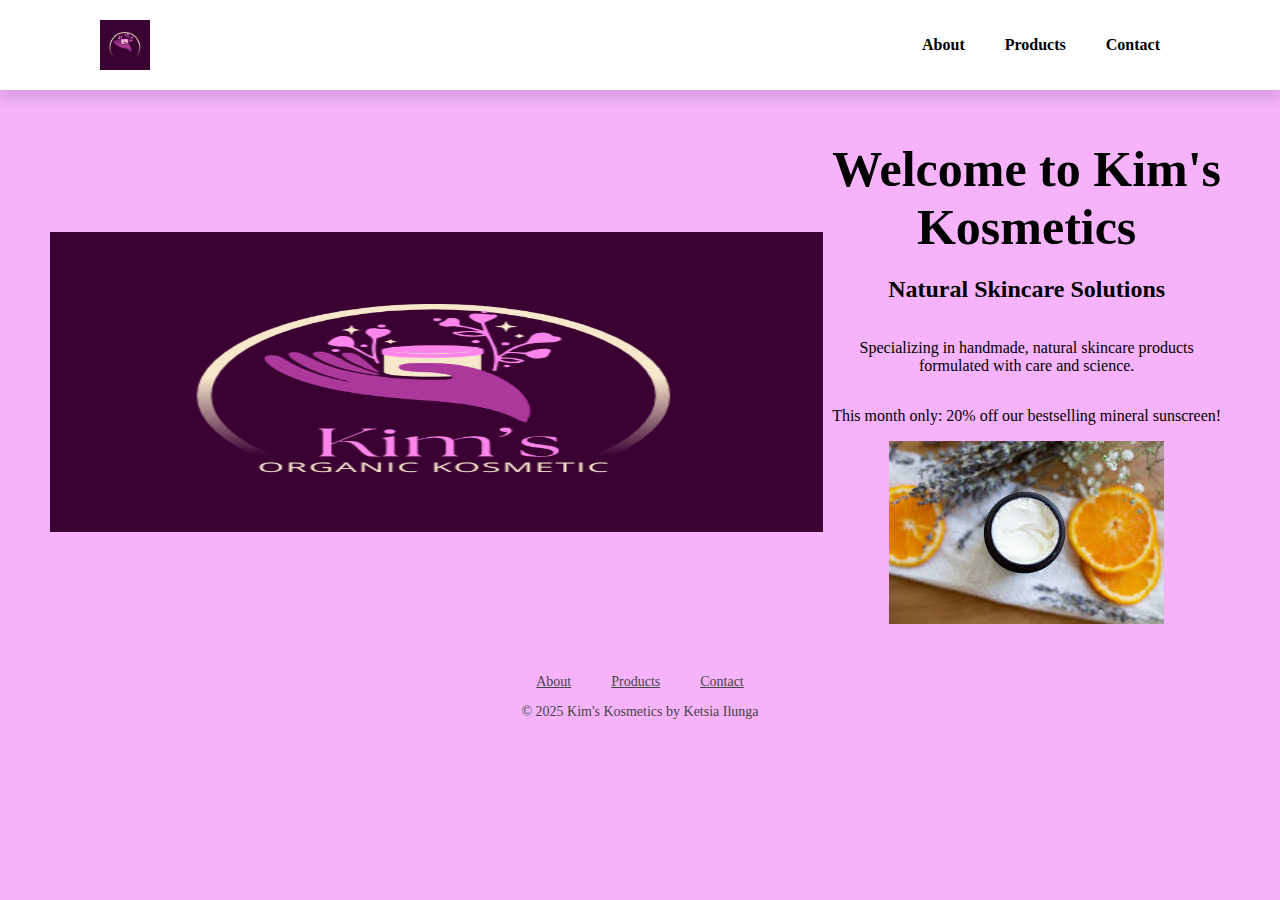
<file: First_website_v2/index.html>
<!DOCTYPE html>
<html lang="en">
<head>
    <meta charset="UTF-8">
    <meta name="viewport" content="width=device-width, initial-scale=1.0">
    <title>Kim's Kosmetics - Home</title>
    <link rel="stylesheet" type="text/css" href="First_website.css">
</head>
<body>
    <header>
        <a id="homeButton" href="index.html">
            <img id="logoSmall" src="images/logo_top.png" alt="Kim's Kosmetics Logo">
        </a> 
        <button id="menuButton" aria-label="Toggle menu">
            <img id="menu" src="images/menu-off.svg" alt="Menu">
        </button>
        <nav>
            <ul>
                <li><a href="about/index.html" class="nav-buttons">About</a></li>
                <li><a href="work/index.html" class="nav-buttons">Products</a></li>
                <li><a href="contacts/index.html" class="nav-buttons">Contact</a></li>
            </ul>
        </nav>
    </header>

    <main>
        <img id="logoLarge" src="images/logo_home.png" alt="Kim's Kosmetics Banner" class="banner">
        
        <section>
            <h1>Welcome to Kim's Kosmetics</h1>
            <h2>Natural Skincare Solutions</h2>
            <p>Specializing in handmade, natural skincare products formulated with care and science.</p>
            <p>This month only: 20% off our bestselling mineral sunscreen!</p>
            
            <img src="images/sunscreen.jpg" alt="Featured Product: Mineral Sunscreen" class="featured-image">
            
            
        </section>
    </main>

    <footer>
        <ul>
            <li><a href="about/index.html">About</a></li>
            <li><a href="work/index.html">Products</a></li>
            <li><a href="contacts/index.html">Contact</a></li>
        </ul>
        <p>&copy; 2025 Kim's Kosmetics by Ketsia Ilunga</p>
    </footer>
    
    <script src="First_website.js"></script>
</body>
</html>
</file>
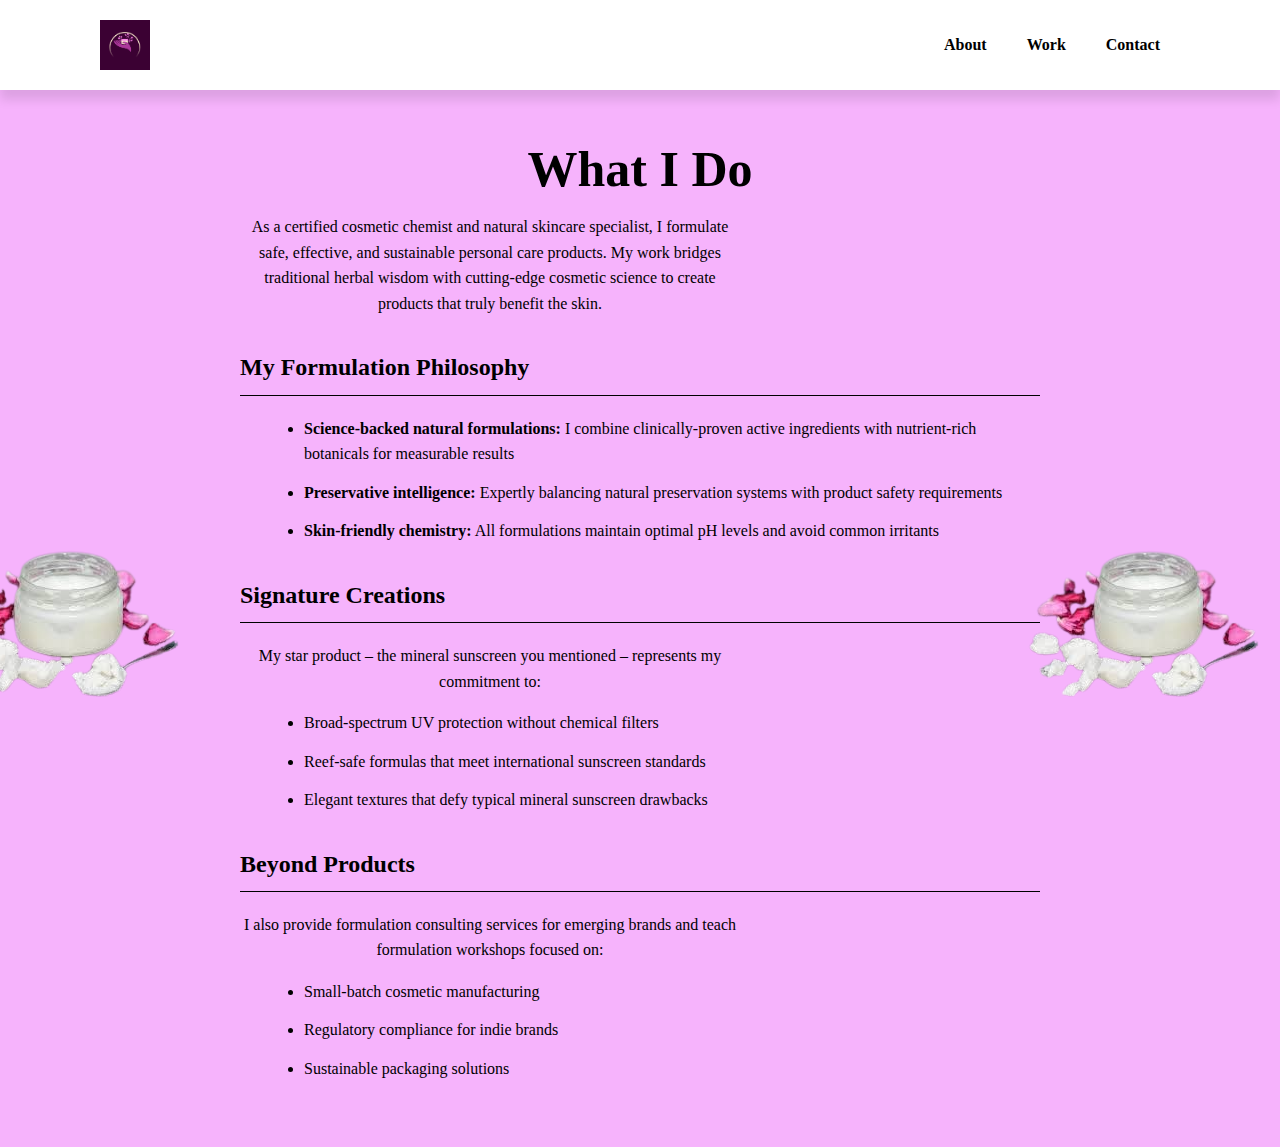
<file: First_website_v2/about/index.html>
<!--------f-----------
    First Website
    Name: Katsia Ilunga
    Date: 24/04/2025
    Description: Using HTML5, CSS, and JavaScript I created a cosmetic chemistry website for a hypothetical client, 
             and upload it to the World Wide Web. This is the About page, explains who I am & what I do
                 
    
--------------------->

<!DOCTYPE html>

<html lang="en">
    <head>
        <meta charset="UTF-8">
        <meta name="viewport" content="width=device-width, initial-scale=1.0">
        <title>About - Kim's Kosmetics</title>
        <link rel="stylesheet" type="text/css" href="../First_website.css">
        <script src="../First_website.js"></script>
    </head>

    <body>
        <header>
            <a id="homeButton" href="../index.html">
                <img id="logoSmall" src="../images/logo_top.png" alt="Kim's Kosmetics">
            </a> 

            <button id="menuButton">
                <img id="menu" src="../images/menu-off.svg" alt="Menu">
            </button>

            <nav>
                <ul>
                    <li><a href="../about/index.html" class="nav-buttons">About</a></li>
                    <li><a href="../work/index.html" class="nav-buttons">Work</a></li>
                    <li><a href="../contacts/index.html" class="nav-buttons">Contact</a></li>
                </ul>
            </nav>
        </header>

        <main id="content">
            <div class="birds">
                <img id="balm" src="../images/balm.png" alt="Balm">
            </div>

            <section>
                <h1>What I Do</h1>
                <div class="about-content">
                    <p>
                        As a certified cosmetic chemist and natural skincare specialist, I formulate safe, effective, 
                        and sustainable personal care products. My work bridges traditional herbal wisdom with 
                        cutting-edge cosmetic science to create products that truly benefit the skin.
                    </p>
                    
                    <h2>My Formulation Philosophy</h2>
                    <ul>
                        <li>
                            <strong>Science-backed natural formulations:</strong> I combine clinically-proven active 
                            ingredients with nutrient-rich botanicals for measurable results
                        </li>
                        <li>
                            <strong>Preservative intelligence:</strong> Expertly balancing natural preservation 
                            systems with product safety requirements
                        </li>
                        <li>
                            <strong>Skin-friendly chemistry:</strong> All formulations maintain optimal pH levels 
                            and avoid common irritants
                        </li>
                    </ul>
                
                    <h2>Signature Creations</h2>
                    <p>
                        My star product – the mineral sunscreen you mentioned – represents my commitment to:
                    </p>
                    <ul>
                        <li>Broad-spectrum UV protection without chemical filters</li>
                        <li>Reef-safe formulas that meet international sunscreen standards</li>
                        <li>Elegant textures that defy typical mineral sunscreen drawbacks</li>
                    </ul>
                
                    <h2>Beyond Products</h2>
                    <p>
                        I also provide formulation consulting services for emerging brands and teach formulation 
                        workshops focused on:
                    </p>
                    <ul>
                        <li>Small-batch cosmetic manufacturing</li>
                        <li>Regulatory compliance for indie brands</li>
                        <li>Sustainable packaging solutions</li>
                    </ul>
                </div>

                
            </section>
            
            <div class="birds">
                <img id="balm2" src="../images/balm.png" alt="Balm">
            </div>
        </main>    
    </body>

</html>
</file>
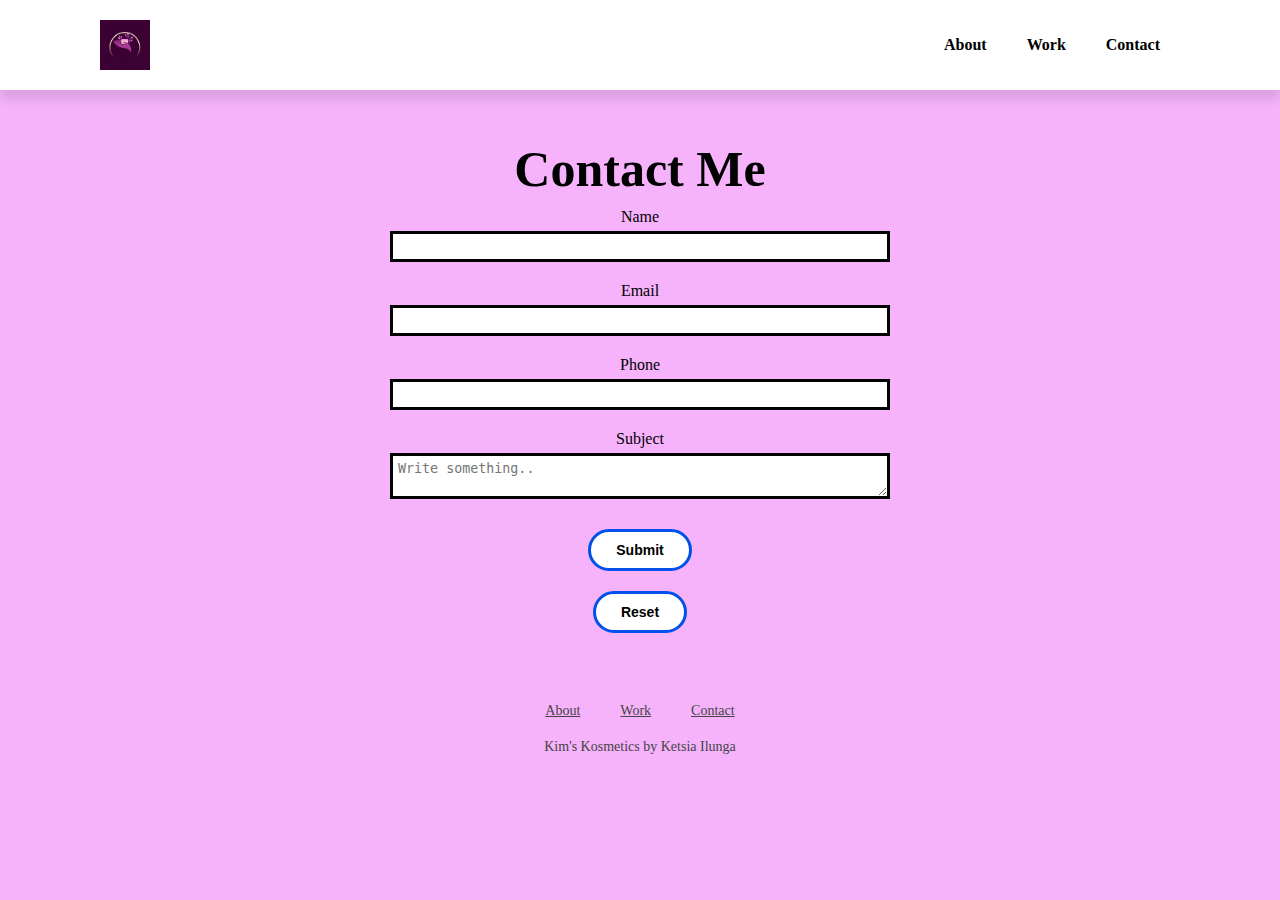
<file: First_website_v2/contacts/index.html>
<!--------f-----------
    First Website
    Name: Katsia Ilunga
    Date: 24/04/2025
    Description: Using HTML5, CSS, and JavaScript I created a cosmetic chemistry website for a hypothetical client, 
                 and upload it to the World Wide Web. 
--------------------->

<!DOCTYPE html>

<html lang="en">
    <head>
        <meta charset="UTF-8">
        <meta name="viewport" content="width=device-width, initial-scale=1.0">
        <title>Work - Kim's Kosmetics</title>
        <link rel="stylesheet" type="text/css" href="../First_website.css">
        <script src="../First_website.js"></script>
    </head>

    <body>
        <header>
            <a id="homeButton" href="../index.html">
                <img id="logoSmall" src="../images/logo_top.png" alt="Kim's Kosmetics">
            </a> 

            <button id="menuButton">
                <img id="menu" src="../images/menu-off.svg" alt="Menu">
            </button>

            <nav>
                <ul>
                    <li><a href="../about/index.html" class="nav-buttons">About</a></li>
                    <li><a href="../work/index.html" class="nav-buttons">Work</a></li>
                    <li><a href="../contacts/index.html" class="nav-buttons">Contact</a></li>
                </ul>
            </nav>
        </header>

        <main id="content" class="form">
            <section>
                <h1>Contact Me</h1>

                <form onsubmit="">
                    <div>
                        <label for="name">Name</label>
                        <input type="text" id="name" name="name" />
                    </div>
            
                    <div>
                        <label for="email">Email</label>
                        <input type="email" id="email" name="email" />
                    </div>
            
                    <div>
                        <label for="phone">Phone</label>
                        <input type="tel" id="phone" name="phone" />
                    </div>
            
                    <div>
                        <label for="subject">Subject</label>
                        <textarea id="subject" name="subject" placeholder="Write something.."></textarea>
                    </div>
            
                    <div class="form-buttons">
                        <button type="submit" class="buttons">Submit</button>
                        <button type="reset" class="buttons reset-btn">Reset</button>
                    </div>
                </form>
            </section>
        </main>

        <footer>
            <ul>
                <li><a href="../about/index.html" class="footer-buttons">About</a></li>
                <li><a href="../work/index.html" class="footer-buttons">Work</a></li>
                <li><a href="../contacts/index.html" class="footer-buttons">Contact</a></li>
            </ul>
            <label id="copyright">
                 Kim's Kosmetics by Ketsia Ilunga
            </label>
        </footer>
            
    </body>

</html>
</file>
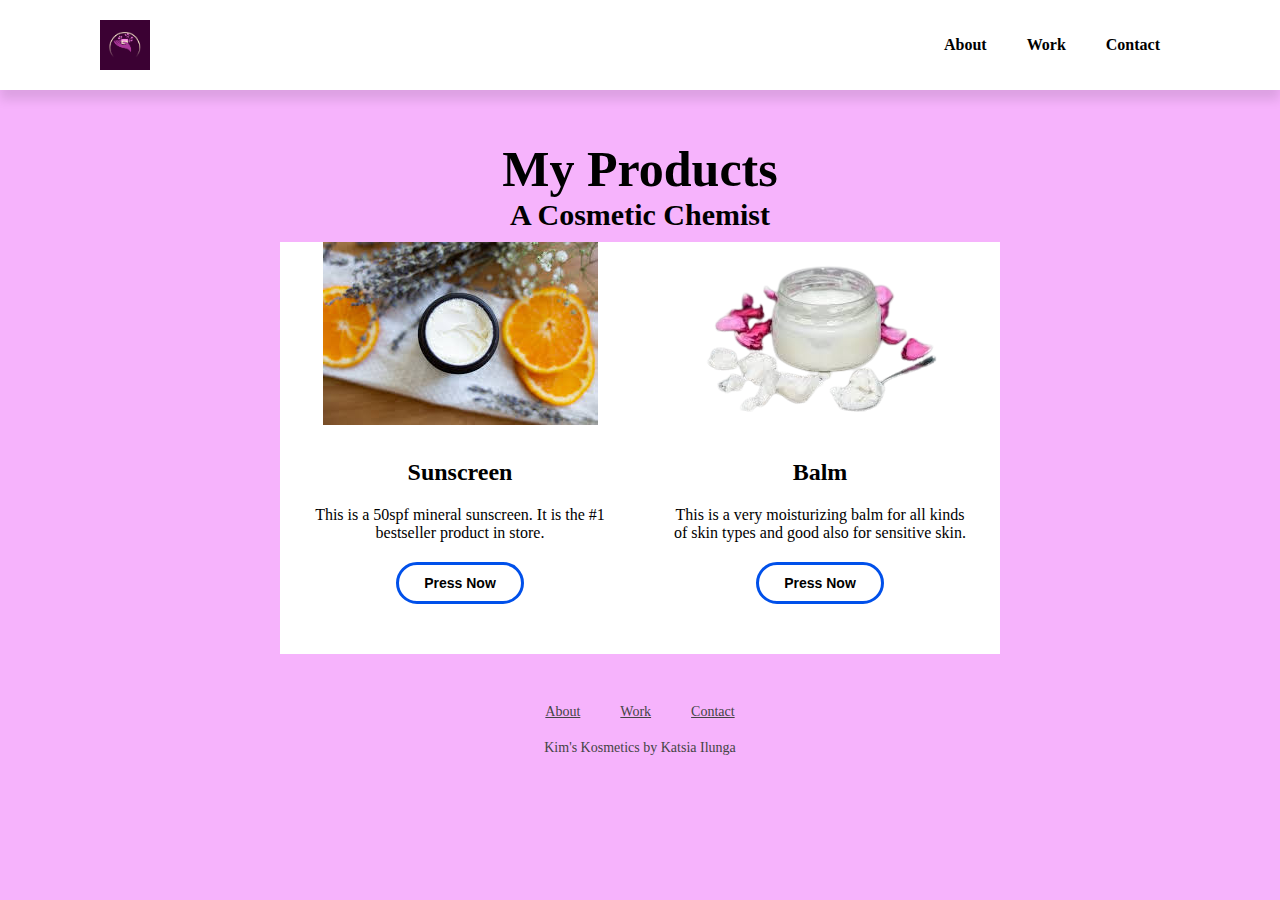
<file: First_website_v2/work/index.html>
<!--------f-----------
    First Website
    Name: Katsia Ilunga
    Date: 24/04/2025
    Description: Using HTML5, CSS, and JavaScript I created a cosmetic chemistry website for a hypothetical client, 
                 and upload it to the World Wide Web. 
--------------------->
<!DOCTYPE html>
<html lang="en">
    <head>
        <meta charset="UTF-8">
        <meta name="viewport" content="width=device-width, initial-scale=1.0">
        <title>Work - Kim's Kosmetics</title>
        <link rel="stylesheet" type="text/css" href="../First_website.css">
        <script src="../First_website.js"></script>
    </head>

    <body>
        <header>
            <a id="homeButton" href="../index.html">
                <img id="logoSmall" src="../images/logo_top.png" alt="logo">
            </a> 

            <button id="menuButton">
                <img id="menu" src="../images/menu-off.svg" alt="Menu">
            </button>

            <nav>
                <ul>
                    <li><a href="../about/index.html" class="nav-buttons">About</a></li>
                    <li><a href="../work/index.html" class="nav-buttons">Work</a></li>
                    <li><a href="../contacts/index.html" class="nav-buttons">Contact</a></li>
                </ul>
            </nav>
        </header>

        <main id="content" class="games">
            <section>
                <h1>My Products</h1>
                <h4>A Cosmetic Chemist</h4>

                <div class="games">
                    <div id="sunscreen">
                        <img src="../images/sunscreen.jpg" alt="Sunscreen" class="gameImage">

                        <div class="details">
                            <h2>Sunscreen</h2>
                            <p>
                               This is a 50spf mineral sunscreen. It is the #1 bestseller product in store.
                            </p>

                            <button id="playDash" class="buttons">Press Now</button>
                        </div>
                    </div>

                    <div id="balm">
                        <img src="../images/balm.png" alt="Balm" class="gameImage">
                        
                        <div class="details">
                            <h2>Balm</h2>
                            <p>
                                This is a very moisturizing balm for all kinds of skin types and good also for sensitive skin.
                            </p>

                            <button id="playSlingshot" class="buttons">Press Now</button>
                        </div>
                    </div>
                </div>
            </section>
        </main>

        <footer>
            <ul>
                <li><a href="../about/index.html" class="footer-buttons">About</a></li>
                <li><a href="../work/index.html" class="footer-buttons">Work</a></li>
                <li><a href="../contacts/index.html" class="footer-buttons">Contact</a></li>
            </ul>
            <label id="copyright">
               Kim's Kosmetics by Katsia Ilunga 
            </label>
        </footer>
            
    </body>

</html>
</file>
<file: First_website_v2/First_website.css>
/**
    First Website
    Name: Katsia Ilunga
    Date: 24/04/2025
    Description: Using HTML5, CSS, and JavaScript I created a cosmetic chemistry website for a hypothetical client, 
                 and upload it to the World Wide Web. Uses elements
                 names contained within arrow brackets <> in HTML 
                 example: <body> <div> 
**/

body {

  font-family: "Pacifico", cursive;
  font-weight: 400;
  font-style: normal;
  background-color: #f6b3fc;
    margin: 0;
    padding: 0;
}

/* header */
header {
    display: flex;
    justify-content: space-between;
    height: 50px;
    background-color: #FFFFFF;
    box-shadow: 0 10px 10px 0 rgba(0, 0, 0, 0.1);
    padding: 20px 100px;
}
header ul {
    display: flex;
    list-style: none;
}
header ul li {
    margin: 0 20px;
}
header ul li a {
    font-weight: bold;
    text-decoration: none;
}
header nav {
    display: flex;
}

/* main content */
main {
    display: flex;
    justify-content: space-evenly;
    align-items: center;
    margin: 50px 50px;
}
main section {
    display: flex;
    flex-flow: column;
    justify-content: center;
    align-items: center;
}
main section p {
    font-size: 16px;
    max-width: 300px;
    text-align: center;
}
main section h1 {
  text-align: center;
  font-size: 50px;
  margin: 0;
}
main section h4 {
  text-align: center;
  font-size: 30px;
  margin: 0 0 10px;
}

form {
    display: flex;
    flex-flow: column;
    margin: 0 auto;
}
form div {
    display: flex;
    flex-flow: column;
    margin: 10px auto;
    text-align: center;
    width: 500px;
}
form label {
    margin-bottom: 5px;
}
form input, form textarea {
    border: 3px solid #000000;
    padding: 5px;
}
form .btn {
  width: auto;
}

/* footer */
footer {
    clear: both;
    position: static;
    bottom: 0;
    z-index: 100;
    font-size: 14px;
    color: #444444;
    margin: 50px auto;
    width: 100%;
    text-align: center;
}
footer ul {
    display: flex;
    justify-content: center;
    list-style: none;
    margin: 10px auto;
    padding: 0;
}
footer ul li {
    margin: 0 20px;
}
footer ul li a {
    color: #444444;
}
footer ul li a:hover {
    color: #0050EA;
}
footer label {
    display: flex;
    justify-content: center;
}

button {
    cursor: pointer;
    font-weight: bold;
    margin: 10px auto;
}



/* ids */
/* names start with number sign # in HTML */
/* example: #logo #menu */

#homeButton {
    display: flex;
    height: 100%;
}

#menuButton {
    display: none; /* off unless in narrow screen view */
    width: 50px;
    height: 50px;
    border: 0;
    border-radius: 10px;
    border: 3px solid #0050EA;
    background-color: #FFFFFF;
    margin: 10px;
    padding: 5px;
    cursor: pointer;
}
#menuButton:hover {
    background-color: #0050EA;
}

#logoSmall {
    width: auto;
    height: 100%;
}

#logoLarge {
    width: 100%;
    height: auto;
    max-height: 300px;
}

#blueBirdSmall {
    height: 120px;
}

.about-content {
    max-width: 800px;
    margin: 0 auto;
    line-height: 1.6;
}

.about-content h2 {
    color: black;
    margin-top: 2rem;
    border-bottom: 1px solid black;
    padding-bottom: 0.5rem;
}

.about-content ul {
    margin-left: 1.5rem;
}

.about-content li {
    margin-bottom: 0.8rem;
}
#content {
    display: flex;
    justify-content: space-between;
    align-items: center;
    margin: 50px 0;
}

#content.form section {
    width: 100%;
}

#content.games {
    justify-content: center;
}
.error {
    color: #ff0000;
    font-size: 0.8em;
    margin-top: 5px;
    display: none;
  }
  
  input:invalid, textarea:invalid {
    border-color: #ff0000;
  }
#copyright {
  margin: 20px auto;
}

/* classes */
/* names start with dot sign . in HTML */
/* example: .buttons .nav */
.buttons {
    border-radius: 25px;
    border: 3px solid #0050EA;
    font-size: 14px;
    color: #000000;
    padding: 10px 25px;
    background-color: #FFFFFF;
}
.buttons:hover {
    background-color: #0050EA;
    color: #FFFFFF;
}

.nav-buttons {
    color: #000000;
}
.nav-buttons:hover {
    color: #0050EA;
    border-bottom: 2px solid #0050EA;
}

.birds {
    width: 200px;
    display: flex;
    justify-content: end;
}

.games {
    display: flex;
    flex-flow: row;
    justify-content: center;
}
.games div {
    text-align: center;
    background-color: #FFFFFF;
}
.games button {
    margin: 20px auto;
}
.games div p {
    margin: auto;
}
.games .details {
    margin: 30px;
}

/* media queries */
/* specific styling based on page width */

/*  min width limit */
@media (min-width: 700px) {
    #blueBirdSmall {
        height: 150px;
    }
  
    main section p {
        max-width: 500px;
    }

    #content.games p {
        max-width: 300px;
    }
}

/* max width limit */
@media (max-width: 900px) {
    .games {
        flex-flow: column;
    }
}
@media (max-width: 550px) {
    /* elements */
    header {
        flex-flow: column;
        align-items: center;
        height: auto;
        padding: 0;
    }
    header nav {
        width: 100%;
        height: 100%;
    }
    header nav ul {
        flex-flow: column;
        align-items: center;
        width: 100%;
        margin: 0;
        padding: 20px 0;
        background-color: #000000;
    }
    header nav ul li {
        display: flex;
        margin: 10px 0;
    }
    
    main {
        flex-flow: column;
        margin: 30px auto;
    }

    form div {
        width: 300px;
    }

    /* ids */
    #homeButton {
        height: 70px;
        margin: 20px 0;
    }

    #menuButton {
        display: block;
        position: absolute;
        right: 0;
        margin: 30px 20px;
    }

   

    #content.games {
        justify-content: space-between;
    }

    /* classes */
    .nav-buttons {
        border-radius: 25px;
        border: 3px solid #0050EA;
        font-size: 14px;
        color: #000000;
        padding: 10px 25px;
        background-color: #FFFFFF;
    }
    .nav-buttons:hover {
        background-color: #0050EA;
        color: #FFFFFF;
        border: 3px solid #0050EA;
    }

    .birds {
        width: auto;
        margin: auto 0 30px;
    }
}
</file>
